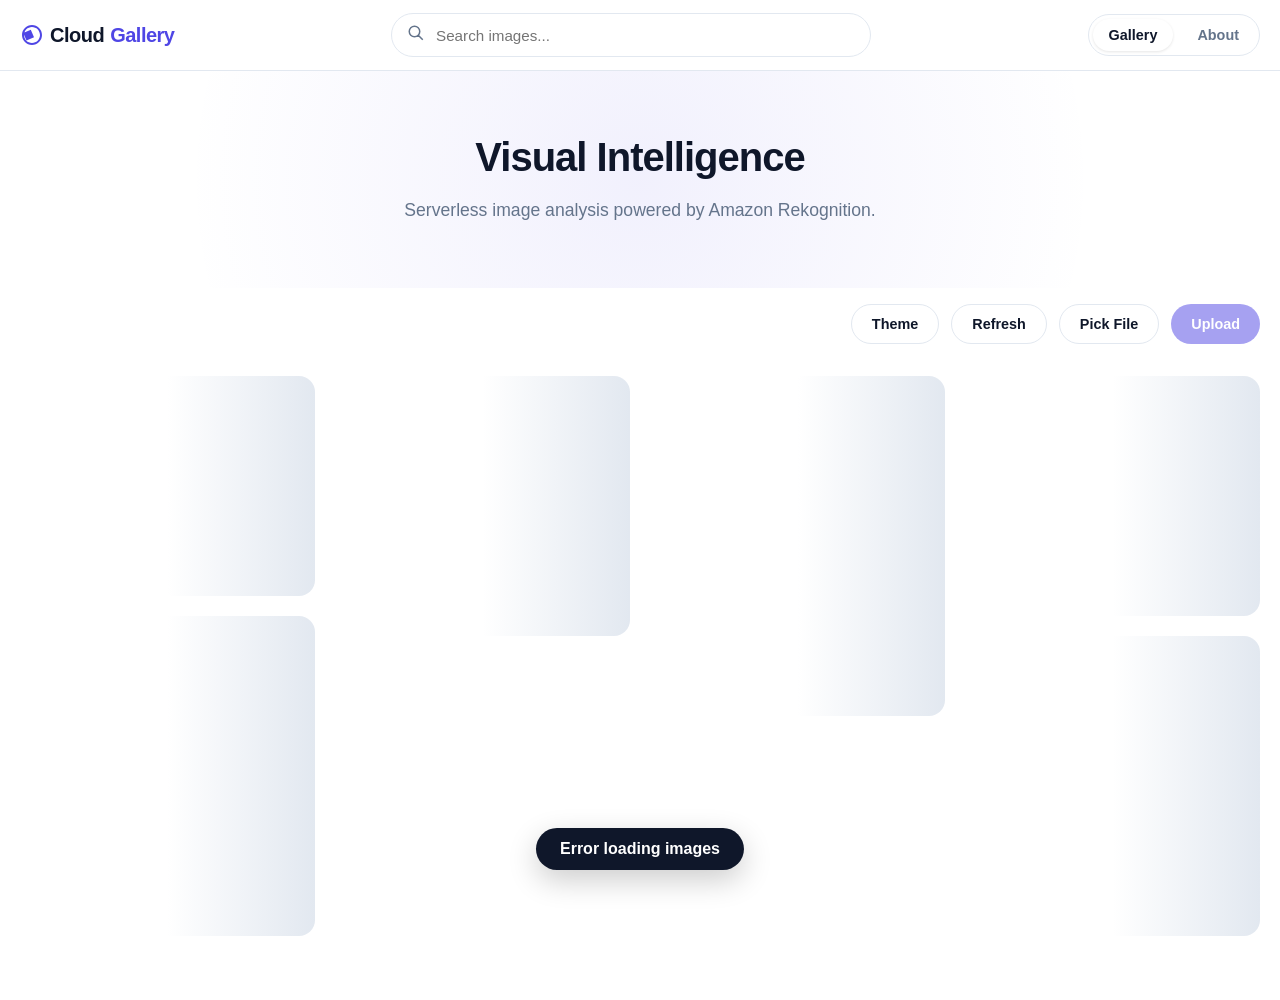
<file: index.html>
<!DOCTYPE html>
<html lang="en">
<head>
    <meta charset="UTF-8">
    <meta name="viewport" content="width=device-width, initial-scale=1.0">
    <title>CloudGallery</title>
    <link rel="stylesheet" href="https://rsms.me/inter/inter.css">
    <link rel="stylesheet" href="style.css">
</head>
<body>

<nav>
    <div class="nav-inner">
        <div class="logo">
            <svg width="24" height="24" viewBox="0 0 24 24" fill="var(--primary)">
                <path d="M12 2C6.48 2 2 6.48 2 12s4.48 10 10 10 10-4.48 10-10S17.52 2 12 2zm0 18c-4.41 0-8-3.59-8-8s3.59-8 8-8 8 3.59 8 8-3.59 8-8 8zm-5.5-2.5 7.51-3.22-3.22-7.51-7.51 3.22 3.22 7.51z"/>
            </svg>
            Cloud<span>Gallery</span>
        </div>
        <div class="search-container">
            <span class="search-icon">
                <svg width="18" height="18" fill="none" stroke="currentColor" stroke-width="2" viewBox="0 0 24 24">
                    <path d="M21 21l-6-6m2-5a7 7 0 11-14 0 7 7 0 0114 0z"></path>
                </svg>
            </span>
            <input type="text" id="search" placeholder="Search images..." onkeyup="filter()">
        </div>
        <div class="nav-links">
            <button class="nav-item active" data-tab="gallery" onclick="tab('gallery')">Gallery</button>
            <button class="nav-item" data-tab="about" onclick="tab('about')">About</button>
        </div>
    </div>
</nav>

<div id="view-gallery">
    <div class="hero">
        <h1>Visual Intelligence</h1>
        <p>Serverless image analysis powered by Amazon Rekognition.</p>
    </div>

    <div class="action-bar">
        <button class="btn btn-ghost" onclick="toggleTheme()">Theme</button>
        <button class="btn btn-ghost" onclick="init()">Refresh</button>
        <button class="btn btn-ghost" onclick="document.getElementById('upload').click()">Pick File</button>
        <button id="upload-btn" class="btn btn-primary" onclick="triggerUpload()" disabled style="opacity: 0.5; cursor: not-allowed;">Upload</button>
    </div>

    <div class="container">
        <div id="grid" class="masonry"></div>
    </div>
</div>

<div id="view-about" class="container about-section">
    <h2>Architecture Overview</h2>
    <p style="color: var(--text-light); line-height: 1.7; margin-bottom: 2rem;">
        This platform leverages a purely event-driven architecture on AWS and uploads to S3 trigger Lambda functions which orchestrate computer vision analysis and metadata storage in DynamoDB.
    </p>
    <div class="req-box">
        <strong>Supported Formats:</strong> Please ensure all uploads are standard .JPG files.
    </div>
    <h3 style="margin-top: 2rem;">Stack</h3>
    <ul style="color: var(--text-light); line-height: 2;">
        <li>AWS S3 & Lambda</li>
        <li>Amazon Rekognition</li>
        <li>DynamoDB</li>
        <li>API Gateway</li>
    </ul>
</div>

<input type="file" id="upload" hidden accept="image/jpeg, image/jpg" onchange="handleFileSelect(this)">

<div id="modal" class="modal" onclick="closeModal()">
    <button class="close-btn">&times;</button>
    <img id="modal-img">
</div>

<div id="toast" class="toast"></div>

<script src="script.js"></script>
</body>
</html>
</file>
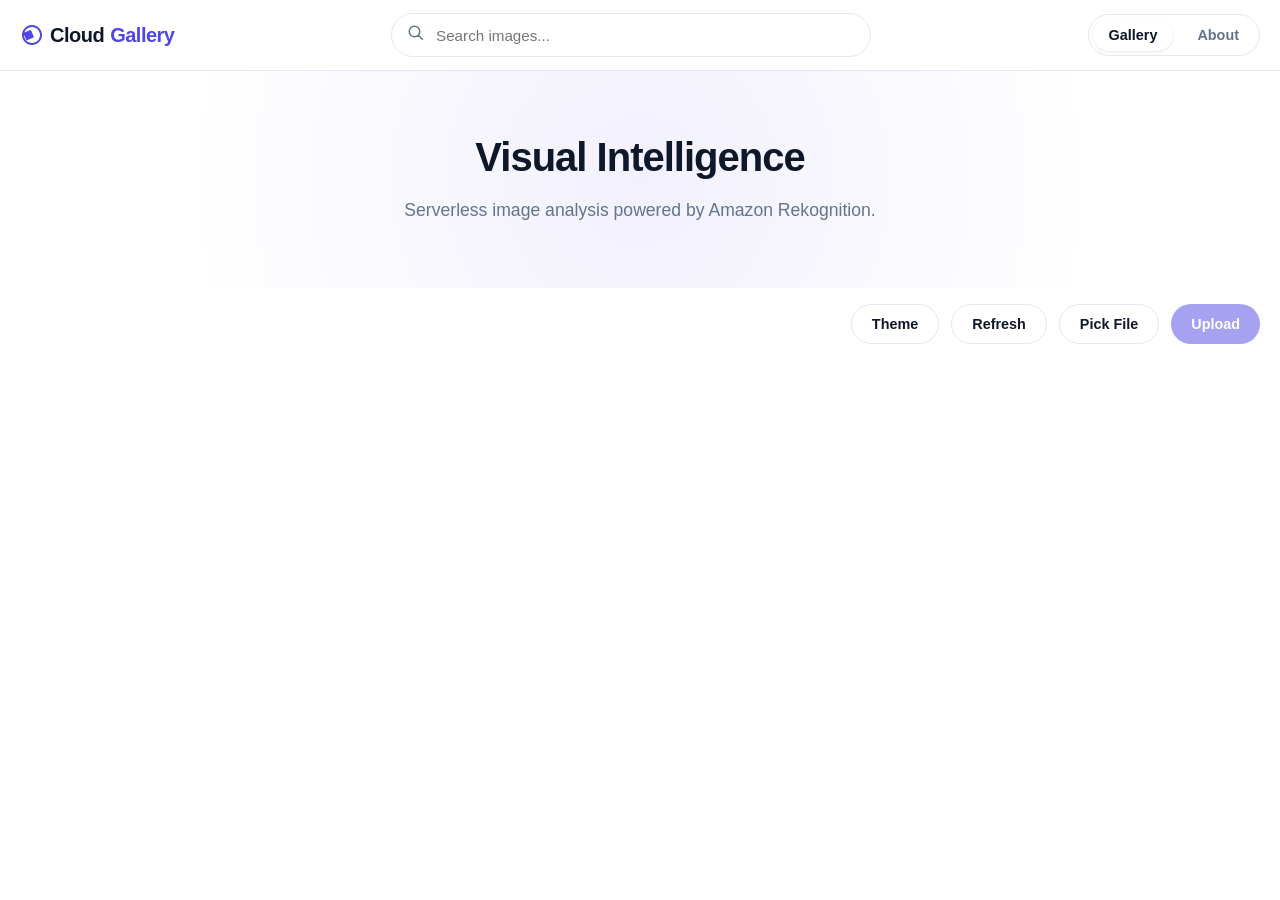
<file: frontend/index.html>
<!DOCTYPE html>
<html lang="en">
<head>
    <meta charset="UTF-8">
    <meta name="viewport" content="width=device-width, initial-scale=1.0">
    <title>CloudGallery</title>
    <link rel="stylesheet" href="https://rsms.me/inter/inter.css">
    <link rel="stylesheet" href="style.css">
</head>
<body>

<nav>
    <div class="nav-inner">
        <div class="logo">
            <svg width="24" height="24" viewBox="0 0 24 24" fill="var(--primary)">
                <path d="M12 2C6.48 2 2 6.48 2 12s4.48 10 10 10 10-4.48 10-10S17.52 2 12 2zm0 18c-4.41 0-8-3.59-8-8s3.59-8 8-8 8 3.59 8 8-3.59 8-8 8zm-5.5-2.5 7.51-3.22-3.22-7.51-7.51 3.22 3.22 7.51z"/>
            </svg>
            Cloud<span>Gallery</span>
        </div>
        <div class="search-container">
            <span class="search-icon">
                <svg width="18" height="18" fill="none" stroke="currentColor" stroke-width="2" viewBox="0 0 24 24">
                    <path d="M21 21l-6-6m2-5a7 7 0 11-14 0 7 7 0 0114 0z"></path>
                </svg>
            </span>
            <input type="text" id="search" placeholder="Search images..." onkeyup="filter()">
        </div>
        <div class="nav-links">
            <button class="nav-item active" data-tab="gallery" onclick="tab('gallery')">Gallery</button>
            <button class="nav-item" data-tab="about" onclick="tab('about')">About</button>
        </div>
    </div>
</nav>

<div id="view-gallery">
    <div class="hero">
        <h1>Visual Intelligence</h1>
        <p>Serverless image analysis powered by Amazon Rekognition.</p>
    </div>

    <div class="action-bar">
        <button class="btn btn-ghost" onclick="toggleTheme()">Theme</button>
        <button class="btn btn-ghost" onclick="init()">Refresh</button>
        <button class="btn btn-ghost" onclick="document.getElementById('upload').click()">Pick File</button>
        <button id="upload-btn" class="btn btn-primary" onclick="triggerUpload()" disabled style="opacity: 0.5; cursor: not-allowed;">Upload</button>
    </div>

    <div class="container">
        <div id="grid" class="masonry"></div>
    </div>
</div>

<div id="view-about" class="container about-section">
    <h2>Architecture Overview</h2>
    <p style="color: var(--text-light); line-height: 1.7; margin-bottom: 2rem;">
        This platform leverages a purely event-driven architecture on AWS and uploads to S3 trigger Lambda functions which orchestrate computer vision analysis and metadata storage in DynamoDB.
    </p>
    <div class="req-box">
        <strong>Supported Formats:</strong> Please ensure all uploads are standard .JPG files.
    </div>
    <h3 style="margin-top: 2rem;">Stack</h3>
    <ul style="color: var(--text-light); line-height: 2;">
        <li>AWS S3 & Lambda</li>
        <li>Amazon Rekognition</li>
        <li>DynamoDB</li>
        <li>API Gateway</li>
    </ul>
</div>

<input type="file" id="upload" hidden accept="image/jpeg, image/jpg" onchange="handleFileSelect(this)">

<div id="modal" class="modal" onclick="closeModal()">
    <button class="close-btn">&times;</button>
    <img id="modal-img">
</div>

<div id="toast" class="toast"></div>

<script src="script.js"></script>
</body>
</html>
</file>
<file: style.css>
:root {
    --bg: #ffffff;
    --surface: #ffffff;
    --text: #0f172a;
    --text-light: #64748b;
    --border: #e2e8f0;
    --primary: #4f46e5;
    --primary-dark: #4338ca;
    --radius: 16px;
    --shadow: 0 4px 6px -1px rgba(0, 0, 0, 0.1), 0 2px 4px -1px rgba(0, 0, 0, 0.06);
}

[data-theme="dark"] {
    --bg: #0f172a;
    --surface: #1e293b;
    --text: #f8fafc;
    --text-light: #94a3b8;
    --border: #334155;
    --primary: #818cf8;
    --primary-dark: #6366f1;
}

* { box-sizing: border-box; outline: none; }

body {
    margin: 0;
    font-family: 'Inter', sans-serif;
    background: var(--bg);
    color: var(--text);
    transition: background 0.2s, color 0.2s;
    -webkit-font-smoothing: antialiased;
}

nav {
    position: sticky; top: 0; z-index: 50;
    background: rgba(255, 255, 255, 0.85);
    backdrop-filter: blur(12px);
    border-bottom: 1px solid var(--border);
    padding: 0 20px;
}
[data-theme="dark"] nav { background: rgba(15, 23, 42, 0.85); }

.nav-inner {
    max-width: 1400px; margin: 0 auto; height: 70px;
    display: flex; align-items: center; justify-content: space-between; gap: 20px;
}

.logo { font-weight: 800; font-size: 1.25rem; letter-spacing: -0.5px; display: flex; align-items: center; gap: 6px; }
.logo span { color: var(--primary); }

.nav-links { display: flex; gap: 8px; background: var(--surface); padding: 4px; border-radius: 99px; border: 1px solid var(--border); }
.nav-item {
    border: none; background: transparent; padding: 8px 16px; border-radius: 99px;
    font-weight: 600; color: var(--text-light); cursor: pointer; transition: all 0.2s;
    font-size: 0.9rem;
}
.nav-item.active { background: var(--bg); color: var(--text); box-shadow: 0 1px 3px rgba(0,0,0,0.1); }
[data-theme="dark"] .nav-item.active { background: var(--border); }

.search-container {
    flex: 1; max-width: 480px; position: relative;
}
.search-container input {
    width: 100%; height: 44px; padding: 0 20px 0 44px;
    border-radius: 99px; border: 1px solid var(--border);
    background: var(--bg); color: var(--text); font-size: 0.95rem;
    transition: all 0.2s;
}
.search-container input:focus { border-color: var(--primary); box-shadow: 0 0 0 3px rgba(79, 70, 229, 0.15); }
.search-icon { position: absolute; left: 16px; top: 50%; transform: translateY(-50%); color: var(--text-light); }

.hero {
    text-align: center; padding: 4rem 1.5rem;
    background: radial-gradient(circle at center, rgba(79, 70, 229, 0.08) 0%, transparent 70%);
    margin-bottom: 1rem;
}
.hero h1 { font-size: 2.5rem; margin: 0 0 1rem; letter-spacing: -1px; }
.hero p { color: var(--text-light); font-size: 1.1rem; max-width: 600px; margin: 0 auto; line-height: 1.6; }

.action-bar {
    max-width: 1400px; margin: 0 auto 2rem; padding: 0 20px;
    display: flex; justify-content: flex-end; gap: 12px;
}

.btn {
    height: 40px; padding: 0 20px; border-radius: 99px; border: none;
    font-weight: 600; cursor: pointer; display: inline-flex; align-items: center; gap: 8px;
    transition: transform 0.1s, box-shadow 0.2s; font-size: 0.9rem;
}
.btn:active { transform: scale(0.98); }
.btn-primary { background: var(--primary); color: white; }
.btn-primary:hover { background: var(--primary-dark); box-shadow: 0 4px 12px rgba(79, 70, 229, 0.3); }
.btn-ghost { background: transparent; color: var(--text); border: 1px solid var(--border); }
.btn-ghost:hover { background: var(--border); }

.container { max-width: 1600px; margin: 0 auto; padding: 0 20px 4rem; }

.masonry { column-count: 5; column-gap: 20px; }
@media (max-width: 1280px) { .masonry { column-count: 4; } }
@media (max-width: 1024px) { .masonry { column-count: 3; } }
@media (max-width: 768px) { .masonry { column-count: 2; } }

.card {
    break-inside: avoid; margin-bottom: 20px;
    background: var(--surface); border-radius: var(--radius);
    overflow: hidden; position: relative;
    cursor: zoom-in; transition: transform 0.2s;
    border: 1px solid transparent;
}
.card:hover { transform: translateY(-4px); z-index: 2; box-shadow: var(--shadow); }
[data-theme="dark"] .card { border: 1px solid var(--border); }

.card img { width: 100%; display: block; transition: filter 0.2s; }

.card-title { 
    color: var(--text); font-weight: 600; 
    font-size: 0.95rem; padding: 10px 10px 0 10px;
}

.card-details { padding-bottom: 10px; }

.card-tags { display: flex; gap: 6px; margin-top: 6px; flex-wrap: wrap; padding: 0 10px; }

.tag { 
    background: var(--bg); border: 1px solid var(--border);
    padding: 2px 8px; border-radius: 4px; 
    color: var(--text-light); font-size: 0.75rem; font-weight: 500;
}

.skeleton {
    background: linear-gradient(90deg, var(--surface) 25%, var(--border) 50%, var(--surface) 75%);
    background-size: 200% 100%; animation: shimmer 1.5s infinite;
    border-radius: var(--radius); margin-bottom: 20px; break-inside: avoid;
}
@keyframes shimmer { 0% { background-position: 200% 0; } 100% { background-position: -200% 0; } }

.about-section {
    display: none; max-width: 800px; margin: 0 auto;
    background: var(--surface); padding: 3rem; border-radius: 24px;
    border: 1px solid var(--border); box-shadow: var(--shadow);
}
.req-box {
    background: rgba(79, 70, 229, 0.05); border-left: 4px solid var(--primary);
    padding: 1rem; margin: 1.5rem 0; border-radius: 4px; color: var(--text);
}

.modal {
    position: fixed; inset: 0; background: rgba(0,0,0,0.9); z-index: 100;
    display: none; place-items: center; opacity: 0; transition: opacity 0.2s;
    padding: 2rem;
}
.modal.open { display: grid; opacity: 1; }
.modal img { max-width: 100%; max-height: 90vh; border-radius: 8px; box-shadow: 0 20px 50px rgba(0,0,0,0.5); }
.close-btn { position: absolute; top: 20px; right: 30px; color: white; font-size: 2rem; cursor: pointer; background: none; border: none; }

.toast {
    position: fixed; bottom: 30px; left: 50%; transform: translateX(-50%) translateY(100px);
    background: var(--text); color: var(--bg); padding: 12px 24px;
    border-radius: 99px; font-weight: 600; box-shadow: 0 10px 30px rgba(0,0,0,0.2);
    transition: transform 0.3s cubic-bezier(0.175, 0.885, 0.32, 1.275); z-index: 200;
}
.toast.show { transform: translateX(-50%) translateY(0); }

@media (max-width: 640px) {
    .nav-inner { height: auto; flex-direction: column; padding: 15px 0; gap: 15px; }
    .search-container { width: 100%; }
}
</file>
<file: frontend/style.css>
:root {
    --bg: #ffffff;
    --surface: #ffffff;
    --text: #0f172a;
    --text-light: #64748b;
    --border: #e2e8f0;
    --primary: #4f46e5;
    --primary-dark: #4338ca;
    --radius: 16px;
    --shadow: 0 4px 6px -1px rgba(0, 0, 0, 0.1), 0 2px 4px -1px rgba(0, 0, 0, 0.06);
}

[data-theme="dark"] {
    --bg: #0f172a;
    --surface: #1e293b;
    --text: #f8fafc;
    --text-light: #94a3b8;
    --border: #334155;
    --primary: #818cf8;
    --primary-dark: #6366f1;
}

* { box-sizing: border-box; outline: none; }

body {
    margin: 0;
    font-family: 'Inter', sans-serif;
    background: var(--bg);
    color: var(--text);
    transition: background 0.2s, color 0.2s;
    -webkit-font-smoothing: antialiased;
}

nav {
    position: sticky; top: 0; z-index: 50;
    background: rgba(255, 255, 255, 0.85);
    backdrop-filter: blur(12px);
    border-bottom: 1px solid var(--border);
    padding: 0 20px;
}
[data-theme="dark"] nav { background: rgba(15, 23, 42, 0.85); }

.nav-inner {
    max-width: 1400px; margin: 0 auto; height: 70px;
    display: flex; align-items: center; justify-content: space-between; gap: 20px;
}

.logo { font-weight: 800; font-size: 1.25rem; letter-spacing: -0.5px; display: flex; align-items: center; gap: 6px; }
.logo span { color: var(--primary); }

.nav-links { display: flex; gap: 8px; background: var(--surface); padding: 4px; border-radius: 99px; border: 1px solid var(--border); }
.nav-item {
    border: none; background: transparent; padding: 8px 16px; border-radius: 99px;
    font-weight: 600; color: var(--text-light); cursor: pointer; transition: all 0.2s;
    font-size: 0.9rem;
}
.nav-item.active { background: var(--bg); color: var(--text); box-shadow: 0 1px 3px rgba(0,0,0,0.1); }
[data-theme="dark"] .nav-item.active { background: var(--border); }

.search-container {
    flex: 1; max-width: 480px; position: relative;
}
.search-container input {
    width: 100%; height: 44px; padding: 0 20px 0 44px;
    border-radius: 99px; border: 1px solid var(--border);
    background: var(--bg); color: var(--text); font-size: 0.95rem;
    transition: all 0.2s;
}
.search-container input:focus { border-color: var(--primary); box-shadow: 0 0 0 3px rgba(79, 70, 229, 0.15); }
.search-icon { position: absolute; left: 16px; top: 50%; transform: translateY(-50%); color: var(--text-light); }

.hero {
    text-align: center; padding: 4rem 1.5rem;
    background: radial-gradient(circle at center, rgba(79, 70, 229, 0.08) 0%, transparent 70%);
    margin-bottom: 1rem;
}
.hero h1 { font-size: 2.5rem; margin: 0 0 1rem; letter-spacing: -1px; }
.hero p { color: var(--text-light); font-size: 1.1rem; max-width: 600px; margin: 0 auto; line-height: 1.6; }

.action-bar {
    max-width: 1400px; margin: 0 auto 2rem; padding: 0 20px;
    display: flex; justify-content: flex-end; gap: 12px;
}

.btn {
    height: 40px; padding: 0 20px; border-radius: 99px; border: none;
    font-weight: 600; cursor: pointer; display: inline-flex; align-items: center; gap: 8px;
    transition: transform 0.1s, box-shadow 0.2s; font-size: 0.9rem;
}
.btn:active { transform: scale(0.98); }
.btn-primary { background: var(--primary); color: white; }
.btn-primary:hover { background: var(--primary-dark); box-shadow: 0 4px 12px rgba(79, 70, 229, 0.3); }
.btn-ghost { background: transparent; color: var(--text); border: 1px solid var(--border); }
.btn-ghost:hover { background: var(--border); }

.container { max-width: 1600px; margin: 0 auto; padding: 0 20px 4rem; }

.masonry { column-count: 5; column-gap: 20px; }
@media (max-width: 1280px) { .masonry { column-count: 4; } }
@media (max-width: 1024px) { .masonry { column-count: 3; } }
@media (max-width: 768px) { .masonry { column-count: 2; } }

.card {
    break-inside: avoid; margin-bottom: 20px;
    background: var(--surface); border-radius: var(--radius);
    overflow: hidden; position: relative;
    cursor: zoom-in; transition: transform 0.2s;
    border: 1px solid transparent;
}
.card:hover { transform: translateY(-4px); z-index: 2; box-shadow: var(--shadow); }
[data-theme="dark"] .card { border: 1px solid var(--border); }

.card img { width: 100%; display: block; transition: filter 0.2s; }

.card-title { 
    color: var(--text); font-weight: 600; 
    font-size: 0.95rem; padding: 10px 10px 0 10px;
}

.card-details { padding-bottom: 10px; }

.card-tags { display: flex; gap: 6px; margin-top: 6px; flex-wrap: wrap; padding: 0 10px; }

.tag { 
    background: var(--bg); border: 1px solid var(--border);
    padding: 2px 8px; border-radius: 4px; 
    color: var(--text-light); font-size: 0.75rem; font-weight: 500;
}

.skeleton {
    background: linear-gradient(90deg, var(--surface) 25%, var(--border) 50%, var(--surface) 75%);
    background-size: 200% 100%; animation: shimmer 1.5s infinite;
    border-radius: var(--radius); margin-bottom: 20px; break-inside: avoid;
}
@keyframes shimmer { 0% { background-position: 200% 0; } 100% { background-position: -200% 0; } }

.about-section {
    display: none; max-width: 800px; margin: 0 auto;
    background: var(--surface); padding: 3rem; border-radius: 24px;
    border: 1px solid var(--border); box-shadow: var(--shadow);
}
.req-box {
    background: rgba(79, 70, 229, 0.05); border-left: 4px solid var(--primary);
    padding: 1rem; margin: 1.5rem 0; border-radius: 4px; color: var(--text);
}

.modal {
    position: fixed; inset: 0; background: rgba(0,0,0,0.9); z-index: 100;
    display: none; place-items: center; opacity: 0; transition: opacity 0.2s;
    padding: 2rem;
}
.modal.open { display: grid; opacity: 1; }
.modal img { max-width: 100%; max-height: 90vh; border-radius: 8px; box-shadow: 0 20px 50px rgba(0,0,0,0.5); }
.close-btn { position: absolute; top: 20px; right: 30px; color: white; font-size: 2rem; cursor: pointer; background: none; border: none; }

.toast {
    position: fixed; bottom: 30px; left: 50%; transform: translateX(-50%) translateY(100px);
    background: var(--text); color: var(--bg); padding: 12px 24px;
    border-radius: 99px; font-weight: 600; box-shadow: 0 10px 30px rgba(0,0,0,0.2);
    transition: transform 0.3s cubic-bezier(0.175, 0.885, 0.32, 1.275); z-index: 200;
}
.toast.show { transform: translateX(-50%) translateY(0); }

@media (max-width: 640px) {
    .nav-inner { height: auto; flex-direction: column; padding: 15px 0; gap: 15px; }
    .search-container { width: 100%; }
}
</file>
